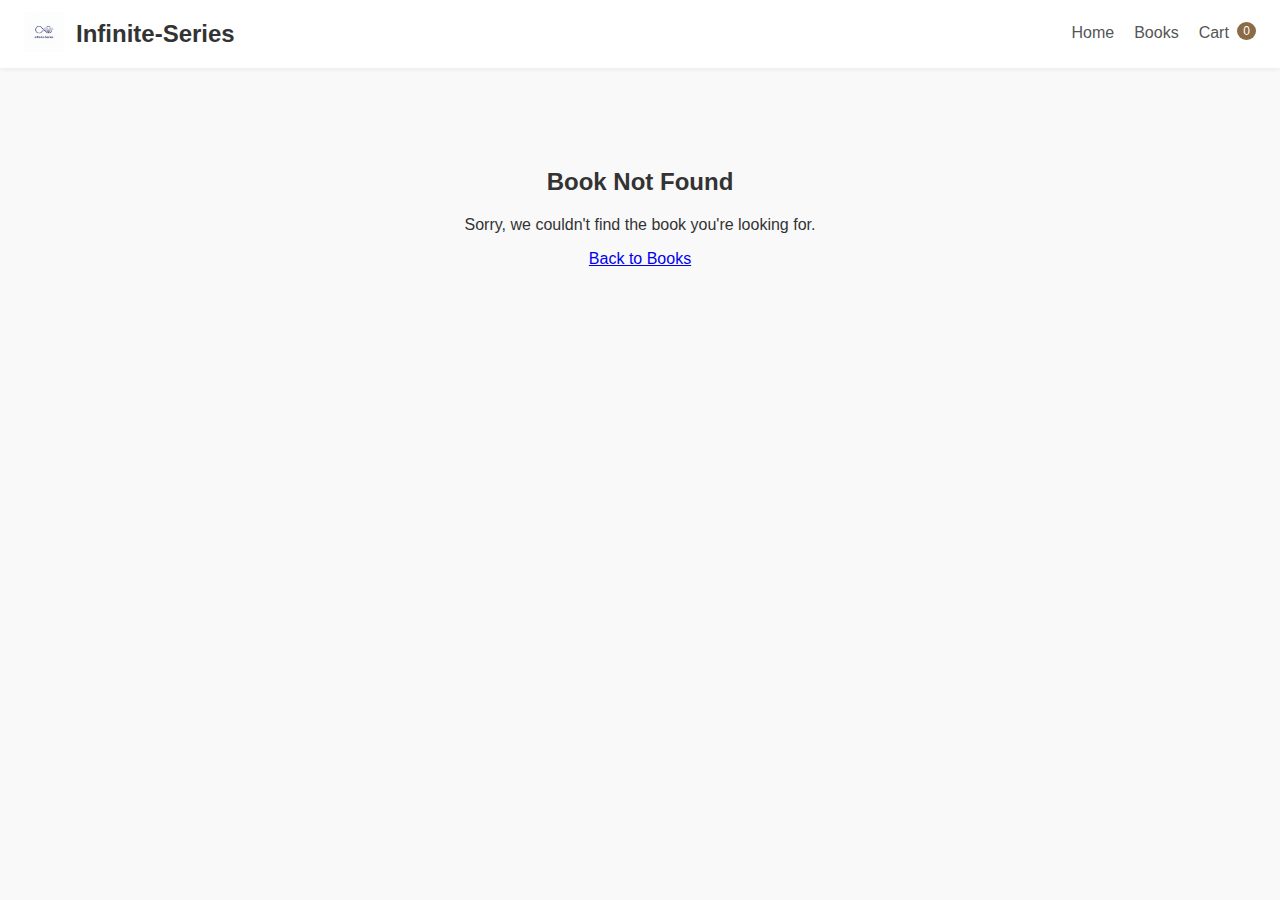
<file: book-details.html>
<!DOCTYPE html>
<html lang="en">
<head>
  <meta charset="utf-8" />
  <meta name="viewport" content="width=device-width, initial-scale=1" />
  <title>Book Details - Infinite-Series</title>
  <link rel="stylesheet" href="books.css" />
  <link rel="stylesheet" href="book-details.css" />
  <link rel="icon" href="logo.png" />
  <link rel="stylesheet" href="https://cdnjs.cloudflare.com/ajax/libs/font-awesome/6.4.0/css/all.min.css" />
</head>
<body>

  <header class="site-header">
    <div class="brand">
      <a href="index.html">
        <img src="logo.png" alt="logo" class="logo" />
      </a>
      <h1>Infinite-Series</h1>
    </div>

    <nav class="top-nav">
      <a href="index.html">Home</a>
      <a href="books.html">Books</a>
      <a href="cart.html" class="cart-link">Cart <span id="cart-count">0</span></a>
    </nav>
  </header>

  <main class="main-content">
    <div id="book-details-container" class="book-details-container">
      <!-- Content will be dynamically inserted by book-details.js -->
      <p>Loading book details...</p>
    </div>
  </main>

  <div id="notification-area"></div>

  <script src="data.js"></script>
  <script src="common.js"></script>

  <script src="book-details.js"></script>

</body>
</html>
</file>
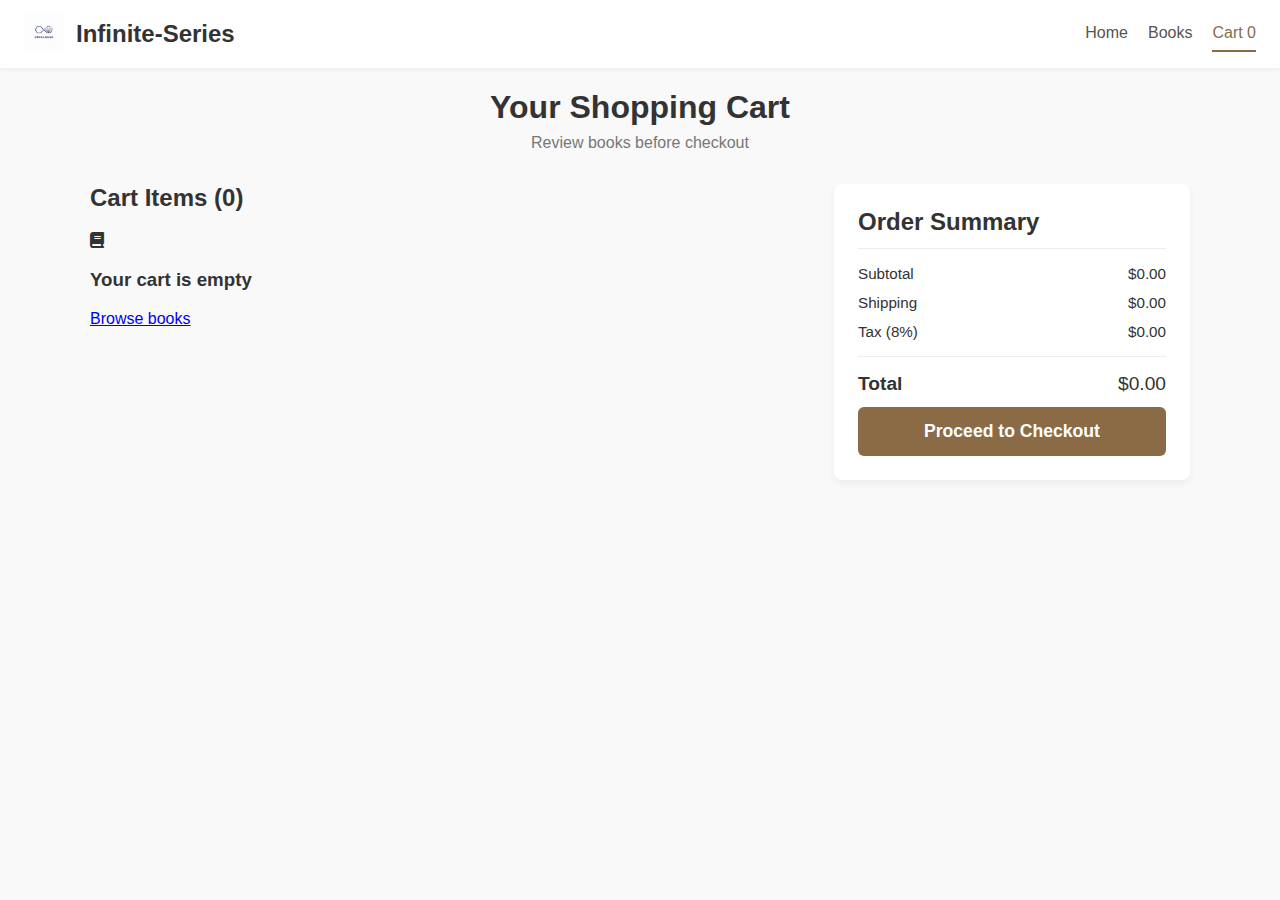
<file: cart.html>
<!DOCTYPE html>
<html lang="en">
<head>
  <meta charset="utf-8" />
  <meta name="viewport" content="width=device-width, initial-scale=1" />
  <title>Cart - Infinite-Series</title>
  <link rel="stylesheet" href="cart.css" />
  <link rel="icon" href="logo.png" />
  <link rel="stylesheet" href="https://cdnjs.cloudflare.com/ajax/libs/font-awesome/6.4.0/css/all.min.css" />
</head>
<body>

  <header class="site-header">
    <div class="brand">
      <a href="index.html">
        <img src="logo.png" alt="logo" class="logo" />
      </a>
      <h1>Infinite-Series</h1>
    </div>

    <nav class="top-nav">
      <a href="index.html">Home</a>
      <a href="books.html">Books</a>
      <a href="cart.html" class="cart-link active">Cart <span id="cart-count">0</span></a>
    </nav>
  </header>

  <main class="main-content">
    <section class="cart-header">
      <h1>Your Shopping Cart</h1>
      <p>Review books before checkout</p>
    </section>

    <section class="cart-content">
      <div class="cart-items-section">
        <h2>Cart Items (<span id="cart-total-items">0</span>)</h2>
        <div class="cart-items-list" id="cart-items"></div>
        <div class="cart-empty" id="cart-empty" style="display: none;">
          <p>Your cart is empty. Add some books to get started!</p>
          <a href="books.html" class="btn">Continue Shopping</a>
        </div>
      </div>

      <div class="cart-summary">
        <h2>Order Summary</h2>

        <div class="summary-row">
          <span>Subtotal</span>
          <span id="subtotal">$0.00</span>
        </div>

        <div class="summary-row">
          <span>Shipping</span>
          <span id="shipping">$3.99</span>
        </div>

        <div class="summary-row">
          <span>Tax (8%)</span>
          <span id="tax">$0.00</span>
        </div>

        <div class="summary-row total-row">
          <span>Total</span>
          <span id="total">$3.99</span>
        </div>

        <button id="checkout-button" class="checkout-button">Proceed to Checkout</button>
      </div>
    </section>
  </main>

  <div id="notification-area"></div>

  <script src="cart.js"></script>

</body>
</html>
</file>
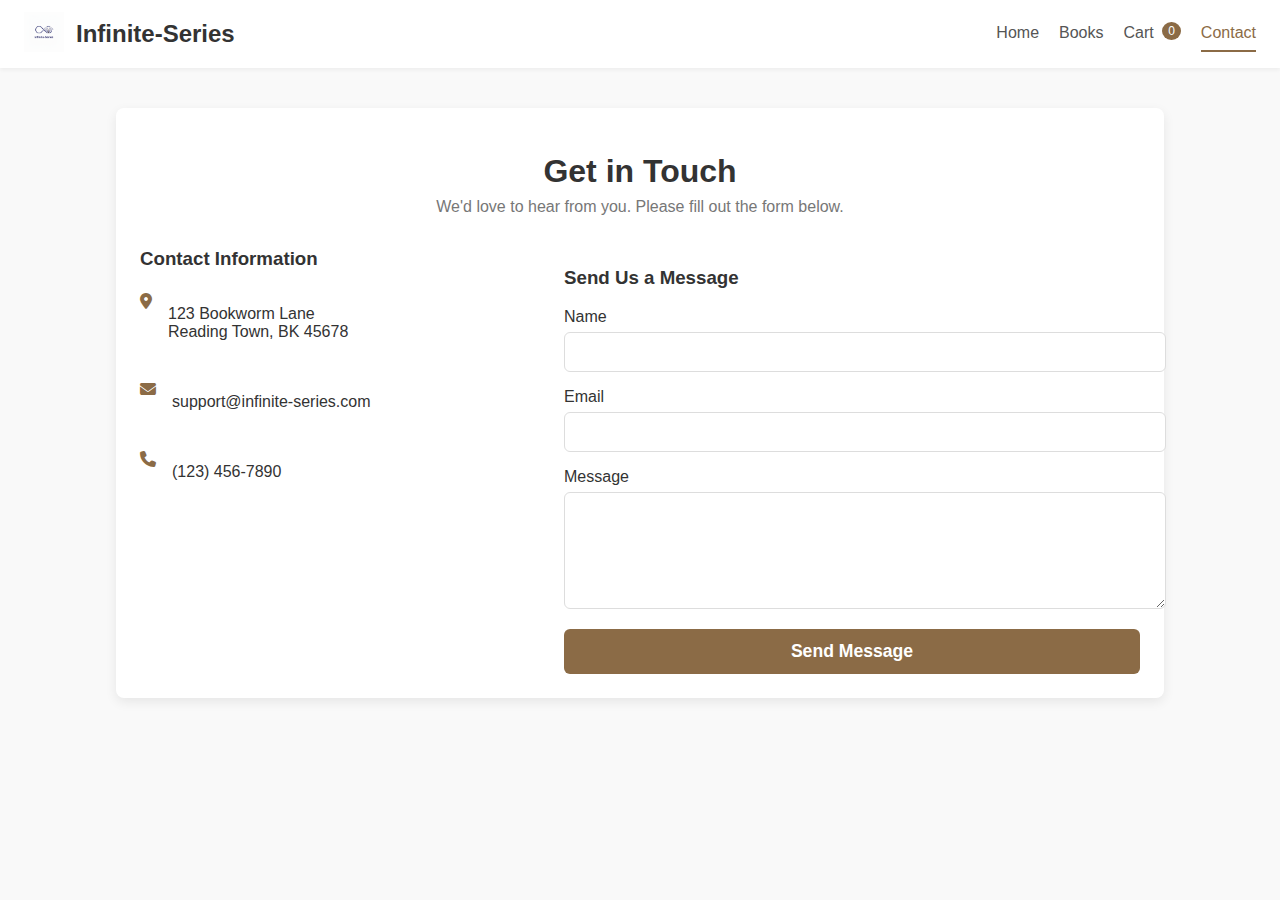
<file: contact.html>
<!DOCTYPE html>
<html lang="en">
<head>
  <meta charset="utf-8" />
  <meta name="viewport" content="width=device-width, initial-scale=1" />
  <title>Contact Us - Infinite-Series</title>
  <link rel="stylesheet" href="contact.css" />
  <link rel="icon" href="logo.png" />
  <link rel="stylesheet" href="https://cdnjs.cloudflare.com/ajax/libs/font-awesome/6.4.0/css/all.min.css" />
</head>
<body>

  <header class="site-header">
    <div class="brand">
      <a href="index.html">
        <img src="logo.png" alt="logo" class="logo" />
      </a>
      <h1>Infinite-Series</h1>
    </div>

    <nav class="top-nav">
      <a href="index.html">Home</a>
      <a href="books.html">Books</a>
      <a href="cart.html" class="cart-link">Cart <span id="cart-count">0</span></a>
      <a href="contact.html" class="active">Contact</a>
    </nav>
  </header>

  <main class="main-content">
    <div class="contact-header">
      <h1>Get in Touch</h1>
      <p>We'd love to hear from you. Please fill out the form below.</p>
    </div>

    <div class="contact-body">
      <div class="contact-info">
        <h3>Contact Information</h3>
        <div class="info-item">
          <i class="fas fa-map-marker-alt"></i>
          <p>123 Bookworm Lane<br>Reading Town, BK 45678</p>
        </div>
        <div class="info-item">
          <i class="fas fa-envelope"></i>
          <p>support@infinite-series.com</p>
        </div>
        <div class="info-item">
          <i class="fas fa-phone"></i>
          <p>(123) 456-7890</p>
        </div>
      </div>

      <div class="contact-form">
        <h3>Send Us a Message</h3>
        <form id="contactForm">
          <div class="form-group">
            <label for="c-name">Name</label>
            <input id="c-name" type="text" required />
          </div>
          <div class="form-group">
            <label for="c-email">Email</label>
            <input id="c-email" type="email" required />
          </div>
          <div class="form-group">
            <label for="c-message">Message</label>
            <textarea id="c-message" rows="5" required></textarea>
          </div>
          <button type="submit" class="submit-btn">Send Message</button>
        </form>
      </div>
    </div>
  </main>

  <div id="notification-area"></div>

  <script src="contact.js"></script>

</body>
</html>
</file>
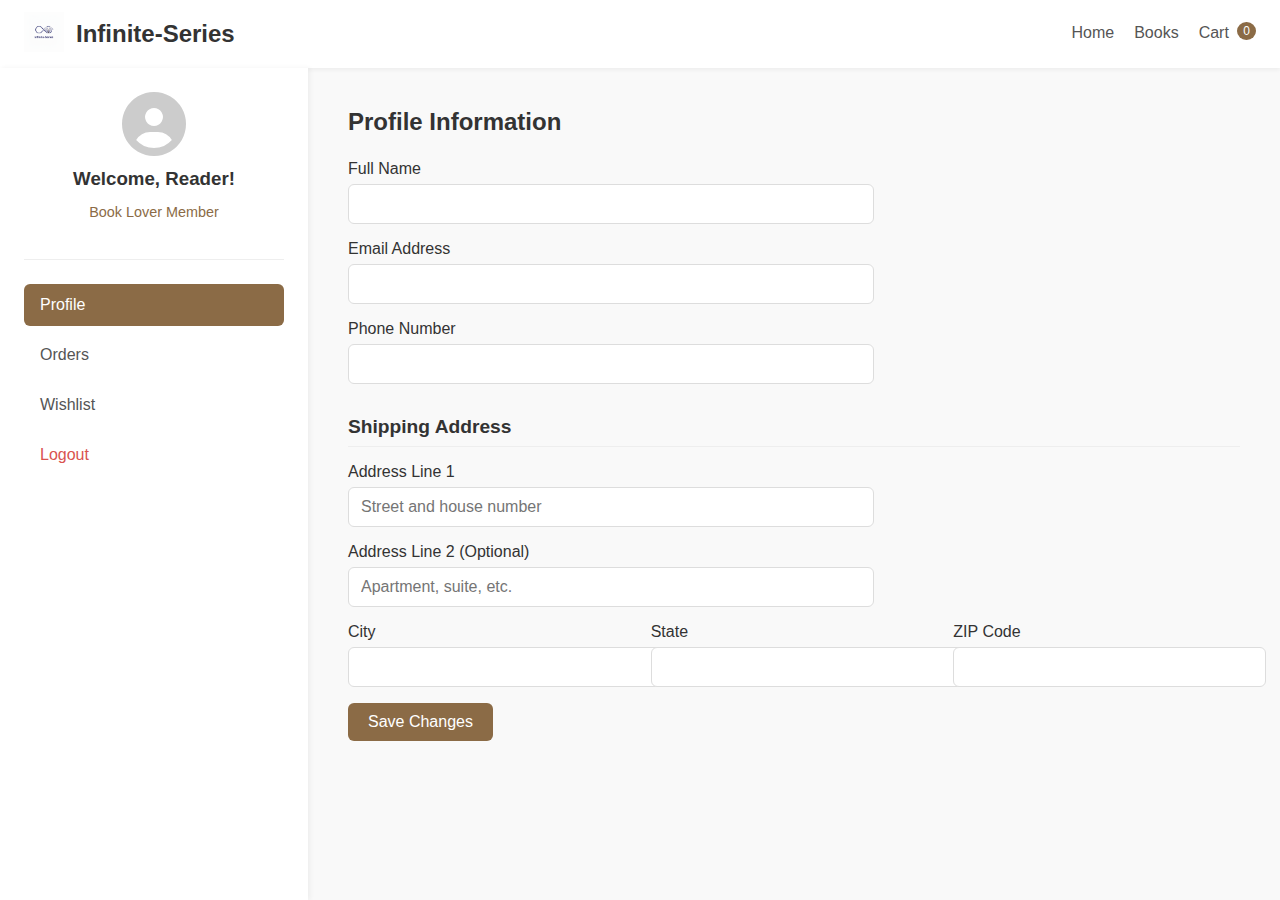
<file: dashboard.html>
<!DOCTYPE html>
<html lang="en">
<head>
  <meta charset="utf-8" />
  <meta name="viewport" content="width=device-width, initial-scale=1" />
  <title>My Account - Infinite-Series</title>
  <link rel="stylesheet" href="dashboard.css" />
  <link rel="icon" href="logo.png" />
  <link rel="stylesheet" href="https://cdnjs.cloudflare.com/ajax/libs/font-awesome/6.4.0/css/all.min.css" />
</head>
<body>

  <div class="dashboard-container">
    <header class="site-header">
      <div class="brand">
        <a href="index.html">
          <img src="logo.png" alt="logo" class="logo" />
        </a>
        <h1>Infinite-Series</h1>
      </div>
      <nav class="top-nav">
        <a href="index.html">Home</a>
        <a href="books.html">Books</a>
        <a href="cart.html" class="cart-link">Cart <span id="cart-count">0</span></a>
      </nav>
    </header>

    <div class="dashboard-content">
      <aside class="sidebar">
        <div class="profile-info">
          <div class="profile-picture">
            <i class="fas fa-user-circle"></i>
          </div>
          <h3 id="user-name">Welcome, Reader!</h3>
          <p class="membership">Book Lover Member</p>
        </div>

        <nav class="dashboard-menu">
          <a href="#profile" class="menu-item active" data-section="profile">Profile</a>
          <a href="#orders" class="menu-item" data-section="orders">Orders</a>
          <a href="#wishlist" class="menu-item" data-section="wishlist">Wishlist</a>
          <a href="#" class="menu-item logout" id="logout-button">Logout</a>
        </nav>
      </aside>

      <main class="main-content">
        <section class="content-section active" id="profile-section">
          <h2>Profile Information</h2>
          <form id="profile-form" class="profile-form">
            <div class="form-group">
              <label>Full Name</label>
              <input type="text" id="profile-name" />
            </div>
            <div class="form-group">
              <label>Email Address</label>
              <input type="email" id="profile-email" />
            </div>
            <div class="form-group">
              <label>Phone Number</label>
              <input type="tel" id="profile-phone" />
            </div>

            <h3 class="form-subheading">Shipping Address</h3>
            <div class="form-group">
              <label>Address Line 1</label>
              <input type="text" id="profile-address1" placeholder="Street and house number" />
            </div>
            <div class="form-group">
              <label>Address Line 2 (Optional)</label>
              <input type="text" id="profile-address2" placeholder="Apartment, suite, etc." />
            </div>
            <div class="form-row">
              <div class="form-group">
                <label>City</label>
                <input type="text" id="profile-city" />
              </div>
              <div class="form-group">
                <label>State</label>
                <input type="text" id="profile-state" />
              </div>
              <div class="form-group">
                <label>ZIP Code</label>
                <input type="text" id="profile-zip" />
              </div>
            </div>
            <button type="submit" class="save-button">Save Changes</button>
          </form>
        </section>

        <section class="content-section" id="orders-section">
          <h2>My Orders</h2>
          <div id="orders-list" class="orders-list"></div>
        </section>

        <section class="content-section" id="wishlist-section">
          <h2>My Wishlist</h2>
          <div id="wishlist-items" class="wishlist-items"></div>
        </section>
      </main>
    </div>
  </div>

  <div id="notification-area"></div>

  <script src="dashboard.js"></script>

</body>
</html>
</file>
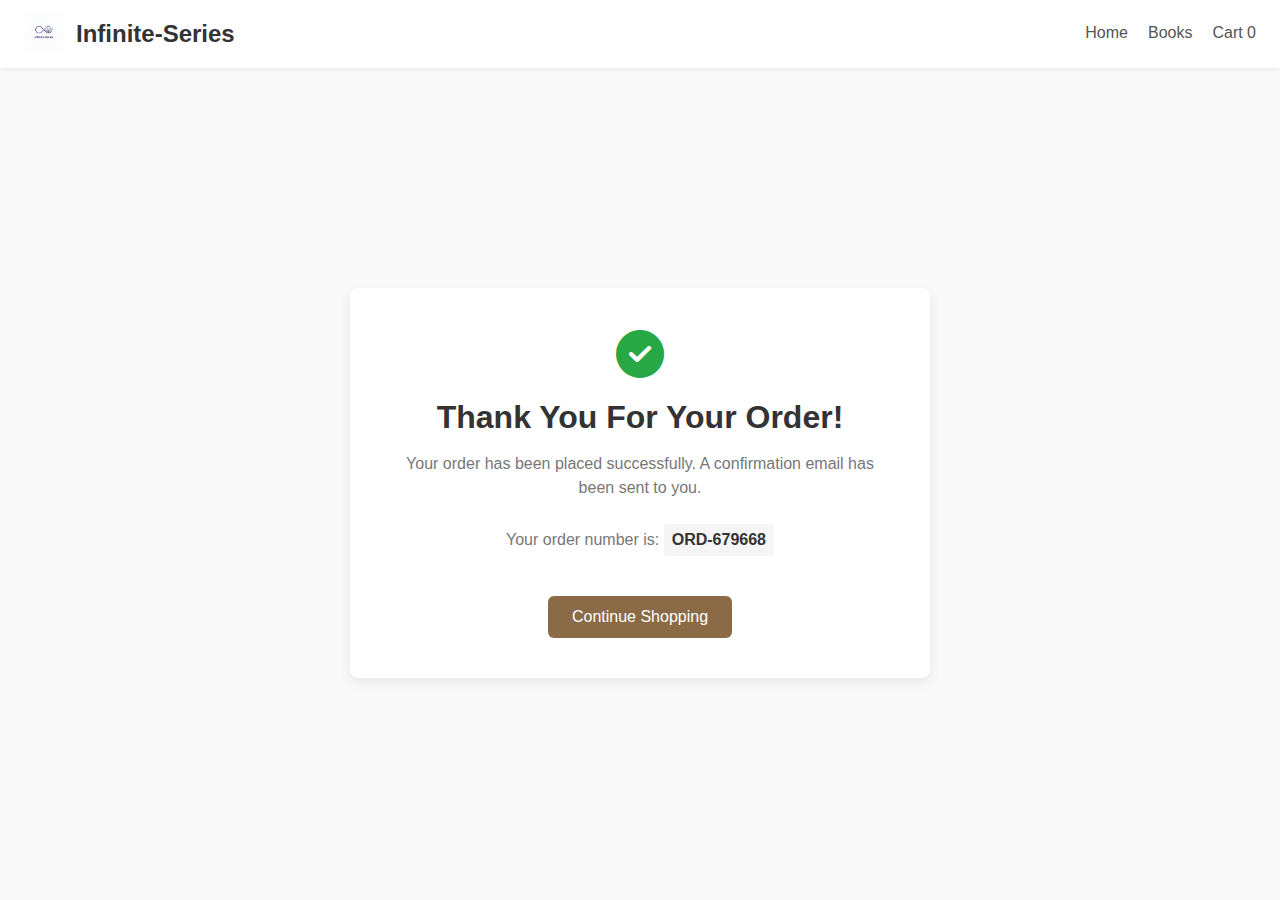
<file: order-confirmation.html>
<!DOCTYPE html>
<html lang="en">
<head>
  <meta charset="utf-8" />
  <meta name="viewport" content="width=device-width, initial-scale=1" />
  <title>Order Confirmation - Infinite-Series</title>
  <link rel="stylesheet" href="order-confirmation.css" />
  <link rel="icon" href="logo.png" />
  <link rel="stylesheet" href="https://cdnjs.cloudflare.com/ajax/libs/font-awesome/6.4.0/css/all.min.css" />
</head>
<body>

  <header class="site-header">
    <div class="brand">
      <a href="index.html">
        <img src="logo.png" alt="logo" class="logo" />
      </a>
      <h1>Infinite-Series</h1>
    </div>
    <nav class="top-nav">
      <a href="index.html">Home</a>
      <a href="books.html">Books</a>
      <a href="cart.html" class="cart-link">Cart <span id="cart-count">0</span></a>
    </nav>
  </header>

  <main class="confirmation-container">
    <div class="confirmation-box">
      <div class="success-icon">
        <i class="fas fa-check-circle"></i>
      </div>
      <h1>Thank You For Your Order!</h1>
      <p>Your order has been placed successfully. A confirmation email has been sent to you.</p>
      <p>Your order number is: <strong id="order-number"></strong></p>
      <a href="books.html" class="btn">Continue Shopping</a>
    </div>
  </main>

  <script src="common.js"></script>
  <script src="order-confirmation.js"></script>

</body>
</html>
</file>
<file: books.css>
/* General Body Styles */
body {
  font-family: -apple-system, BlinkMacSystemFont, "Segoe UI", Roboto, Helvetica, Arial, sans-serif;
  margin: 0;
  background-color: #f9f9f9;
  color: #333;
}

/* Header */
.site-header {
  display: flex;
  justify-content: space-between;
  align-items: center;
  padding: 12px 24px;
  background-color: #fff;
  box-shadow: 0 2px 4px rgba(0, 0, 0, 0.05);
}

.brand {
  display: flex;
  align-items: center;
  gap: 12px;
  text-decoration: none;
  color: inherit;
}

.brand .logo {
  height: 40px;
}

.brand h1 {
  font-size: 1.5rem;
  margin: 0;
}

.top-nav {
  display: flex;
  gap: 20px;
}

.top-nav a {
  text-decoration: none;
  color: #555;
  font-weight: 500;
  padding: 8px 0;
  border-bottom: 2px solid transparent;
  transition: color 0.2s, border-color 0.2s;
}

.top-nav a:hover,
.top-nav a.active {
  color: #8b6b46;
  border-bottom-color: #8b6b46;
}

.cart-link #cart-count {
  background-color: #8b6b46;
  color: #fff;
  border-radius: 50%;
  padding: 2px 6px;
  font-size: 0.75rem;
  vertical-align: top;
  margin-left: 4px;
}

/* Main Content Area */
.main {
  max-width: 1200px;
  margin: 20px auto;
  padding: 0 24px;
}

/* Controls for Search, Filter, Sort */
.controls {
  display: flex;
  gap: 16px;
  margin-bottom: 24px;
  flex-wrap: wrap;
}

.controls input,
.controls select {
  padding: 10px 12px;
  border: 1px solid #ddd;
  border-radius: 6px;
  font-size: 1rem;
  background-color: #fff;
  transition: border-color 0.2s, box-shadow 0.2s;
}

.controls input[type="search"] {
  flex: 1;
  min-width: 200px;
}

.controls input:focus,
.controls select:focus {
  outline: none;
  border-color: #8b6b46;
  box-shadow: 0 0 0 3px rgba(139, 107, 70, 0.1);
}

/* Books Grid */
.books-grid {
  display: grid;
  grid-template-columns: repeat(auto-fill, minmax(220px, 1fr));
  gap: 24px;
}

/* Book Card Styling */
.book-card {
  background-color: #fff;
  border-radius: 8px;
  box-shadow: 0 4px 8px rgba(0, 0, 0, 0.08);
  overflow: hidden;
  display: flex;
  flex-direction: column;
  transition: transform 0.2s, box-shadow 0.2s;
}

.book-card:hover {
  transform: translateY(-5px);
  box-shadow: 0 8px 16px rgba(0, 0, 0, 0.1);
}

.book-card a {
  text-decoration: none;
  color: inherit;
}

.book-card img {
  width: 100%;
  height: 280px;
  object-fit: cover;
  display: block;
  transition: transform 0.3s ease;
}

.book-card .body {
  padding: 16px;
  display: flex;
  flex-direction: column;
  flex-grow: 1;
}

.book-card:hover img {
  transform: scale(1.05);
}

.book-card h3 {
  font-size: 1.1rem;
  margin: 0 0 4px;
}

.book-card .author {
  font-size: 0.9rem;
  color: #777;
  margin-bottom: 12px;
}

.book-card .price {
  font-size: 1.2rem;
  font-weight: bold;
  color: #8b6b46;
  margin-top: auto;
  margin-bottom: 12px;
}

.book-card .actions {
  display: flex;
  gap: 8px;
  /* Make buttons initially invisible and slightly moved down */
  opacity: 0;
  transform: translateY(10px);
  transition: opacity 0.3s ease, transform 0.3s ease;
}

.book-card .actions button {
  border: none;
  border-radius: 6px;
  padding: 8px 12px;
  cursor: pointer;
  font-weight: 500;
  transition: background-color 0.2s, transform 0.1s;
}

/* On card hover, make the action buttons appear */
.book-card:hover .actions {
  opacity: 1;
  transform: translateY(0);
}

.book-card .actions .add {
  flex-grow: 1;
  background-color: #8b6b46;
  color: #fff;
}

.book-card .actions button:active {
  transform: scale(0.97);
}

.book-card .actions .add:hover {
  background-color: #7a5c3a;
}

.book-card .actions .wish {
  background-color: #f0f0f0;
  color: #555;
}

.book-card .actions .wish .fa-heart {
  transition: color 0.2s;
}

.book-card .actions .wish:hover {
  background-color: #e0e0e0;
}
.book-card .actions .wish:hover .fa-heart {
  color: #d9534f;
}

/* Load More Button */
.load-more-area {
  text-align: center;
  margin-top: 32px;
}

.load-more {
  background-color: #fff;
  color: #8b6b46;
  border: 1px solid #8b6b46;
  padding: 12px 24px;
  border-radius: 6px;
  cursor: pointer;
  font-size: 1rem;
  transition: background-color 0.2s, color 0.2s;
}

.load-more:hover {
  background-color: #8b6b46;
  color: #fff;
}
</file>
<file: book-details.css>
.main-content {
  max-width: 900px;
  margin: 40px auto;
  padding: 0 24px;
}

.book-details-container {
  display: grid;
  grid-template-columns: 300px 1fr;
  gap: 40px;
  align-items: flex-start;
}

.book-cover img {
  width: 100%;
  border-radius: 8px;
  box-shadow: 0 8px 24px rgba(0,0,0,0.15);
}

.book-info h1 {
  margin-top: 0;
  margin-bottom: 4px;
  font-size: 2.5rem;
}

.book-info .author {
  font-size: 1.2rem;
  color: #777;
  margin-bottom: 16px;
}

.book-info .price {
  font-size: 2rem;
  font-weight: bold;
  color: #8b6b46;
  margin-bottom: 24px;
}

.book-info .description {
  line-height: 1.6;
  margin-bottom: 24px;
}

.book-actions {
  display: flex;
  gap: 12px;
}

.book-actions .btn {
  padding: 12px 24px;
  border: none;
  border-radius: 6px;
  font-size: 1rem;
  font-weight: 500;
  cursor: pointer;
  transition: background-color 0.2s;
}

.book-actions .add-to-cart {
  background-color: #8b6b46;
  color: #fff;
}

.book-actions .add-to-cart:hover {
  background-color: #7a5c3a;
}

.book-actions .add-to-wishlist {
  background-color: #f0f0f0;
  color: #555;
}

.book-actions .add-to-wishlist:hover {
  background-color: #e0e0e0;
}

.book-not-found {
  text-align: center;
  padding: 40px;
}
</file>
<file: cart.css>
/* General Body Styles */
body {
  font-family: -apple-system, BlinkMacSystemFont, "Segoe UI", Roboto, Helvetica, Arial, sans-serif;
  margin: 0;
  background-color: #f9f9f9;
  color: #333;
}

/* Header */
.site-header {
  display: flex;
  justify-content: space-between;
  align-items: center;
  padding: 12px 24px;
  background-color: #fff;
  box-shadow: 0 2px 4px rgba(0, 0, 0, 0.05);
}

.brand {
  display: flex;
  align-items: center;
  gap: 12px;
  text-decoration: none;
  color: inherit;
}

.brand .logo {
  height: 40px;
}

.brand h1 {
  font-size: 1.5rem;
  margin: 0;
}

.top-nav {
  display: flex;
  gap: 20px;
}

.top-nav a {
  text-decoration: none;
  color: #555;
  font-weight: 500;
  padding: 8px 0;
  border-bottom: 2px solid transparent;
  transition: color 0.2s, border-color 0.2s;
}

.top-nav a:hover,
.top-nav a.active {
  color: #8b6b46;
  border-bottom-color: #8b6b46;
}

/* Main Content Area */
.main-content {
  max-width: 1100px;
  margin: 20px auto;
  padding: 0 24px;
}

.cart-header {
  text-align: center;
  margin-bottom: 32px;
}

.cart-header h1 {
  margin-bottom: 8px;
}

.cart-header p {
  color: #777;
  margin-top: 0;
}

.cart-content {
  display: grid;
  grid-template-columns: 2fr 1fr;
  gap: 32px;
  align-items: start;
}

/* Cart Items Section */
.cart-items-section h2 {
  margin-top: 0;
}

.cart-items-list {
  display: flex;
  flex-direction: column;
  gap: 16px;
}

/* Individual Cart Item Styling */
.cart-item {
  display: flex;
  align-items: flex-start;
  gap: 16px;
  padding: 16px;
  background-color: #fff;
  border-radius: 8px;
  box-shadow: 0 2px 4px rgba(0,0,0,0.05);
}

.cart-item-img {
  width: 80px;
  height: 110px;
  object-fit: cover;
  border-radius: 4px;
}

.cart-item-details {
  flex-grow: 1;
}

.cart-item-details h4 {
  margin: 0 0 4px;
  font-size: 1.1rem;
}

.cart-item-details .author {
  font-size: 0.9rem;
  color: #777;
  margin-bottom: 8px;
}

.cart-item-details .price {
  font-weight: bold;
  color: #8b6b46;
}

.quantity-control {
  display: flex;
  align-items: center;
  margin-top: 12px;
}

.quantity-control button {
  width: 28px;
  height: 28px;
  border: 1px solid #ddd;
  background-color: #f5f5f5;
  cursor: pointer;
}

.quantity-control input {
  width: 40px;
  height: 28px;
  text-align: center;
  border: 1px solid #ddd;
  border-left: none;
  border-right: none;
}

.item-total {
  font-weight: bold;
  font-size: 1.1rem;
}

.remove-item {
  background: none;
  border: none;
  color: #999;
  cursor: pointer;
  font-size: 0.9rem;
}

/* Empty Cart Message */
.cart-empty {
  text-align: center;
  padding: 40px;
  background-color: #fff;
  border: 1px dashed #ddd;
  border-radius: 8px;
}

.cart-empty .btn {
  display: inline-block;
  margin-top: 16px;
  background-color: #8b6b46;
  color: #fff;
  padding: 10px 20px;
  text-decoration: none;
  border-radius: 6px;
  transition: background-color 0.2s;
}

.cart-empty .btn:hover {
  background-color: #7a5c3a;
}

/* Cart Summary Section */
.cart-summary {
  background-color: #fff;
  padding: 24px;
  border-radius: 8px;
  box-shadow: 0 4px 8px rgba(0, 0, 0, 0.05);
  position: sticky;
  top: 20px;
}

.cart-summary h2 {
  margin-top: 0;
  border-bottom: 1px solid #eee;
  padding-bottom: 12px;
  margin-bottom: 16px;
}

.summary-row {
  display: flex;
  justify-content: space-between;
  margin-bottom: 12px;
  font-size: 0.95rem;
}

.summary-row span:last-child {
  font-weight: 500;
}

.total-row {
  font-size: 1.2rem;
  font-weight: bold;
  margin-top: 16px;
  padding-top: 16px;
  border-top: 1px solid #eee;
}

.checkout-button {
  width: 100%;
  padding: 14px;
  font-size: 1.1rem;
  font-weight: bold;
  color: #fff;
  background-color: #8b6b46;
  border: none;
  border-radius: 6px;
  cursor: pointer;
  transition: background-color 0.2s;
}

.checkout-button:hover {
  background-color: #7a5c3a;
}

.checkout-button:disabled {
  background-color: #ccc;
  cursor: not-allowed;
}
</file>
<file: contact.css>
/* General Body Styles */
body {
  font-family: -apple-system, BlinkMacSystemFont, "Segoe UI", Roboto, Helvetica, Arial, sans-serif;
  margin: 0;
  background-color: #f9f9f9;
  color: #333;
}

/* Header */
.site-header {
  display: flex;
  justify-content: space-between;
  align-items: center;
  padding: 12px 24px;
  background-color: #fff;
  box-shadow: 0 2px 4px rgba(0, 0, 0, 0.05);
}

.brand {
  display: flex;
  align-items: center;
  gap: 12px;
  text-decoration: none;
  color: inherit;
}

.brand .logo {
  height: 40px;
}

.brand h1 {
  font-size: 1.5rem;
  margin: 0;
}

.top-nav {
  display: flex;
  gap: 20px;
}

.top-nav a {
  text-decoration: none;
  color: #555;
  font-weight: 500;
  padding: 8px 0;
  border-bottom: 2px solid transparent;
  transition: color 0.2s, border-color 0.2s;
}

.top-nav a:hover,
.top-nav a.active {
  color: #8b6b46;
  border-bottom-color: #8b6b46;
}

.cart-link #cart-count {
  background-color: #8b6b46;
  color: #fff;
  border-radius: 50%;
  padding: 2px 6px;
  font-size: 0.75rem;
  vertical-align: top;
  margin-left: 4px;
}

/* Main Content Area */
.main-content {
  max-width: 1000px;
  margin: 40px auto;
  padding: 24px;
  background-color: #fff;
  border-radius: 8px;
  box-shadow: 0 4px 12px rgba(0,0,0,0.08);
}

.contact-header {
  text-align: center;
  margin-bottom: 32px;
}

.contact-header h1 {
  margin-bottom: 8px;
}

.contact-header p {
  color: #777;
  margin-top: 0;
}

.contact-body {
  display: grid;
  grid-template-columns: 1fr 1.5fr;
  gap: 40px;
}

/* Contact Info Section */
.contact-info h3 {
  margin-top: 0;
}

.info-item {
  display: flex;
  align-items: flex-start;
  gap: 16px;
  margin-bottom: 20px;
}

.info-item i {
  color: #8b6b46;
  margin-top: 4px;
}

/* Contact Form Section */
.form-group {
  margin-bottom: 16px;
}

.form-group label {
  display: block;
  margin-bottom: 6px;
  font-weight: 500;
}

.form-group input,
.form-group textarea {
  width: 100%;
  padding: 10px 12px;
  border: 1px solid #ddd;
  border-radius: 6px;
  font-size: 1rem;
  transition: border-color 0.2s, box-shadow 0.2s;
}

.form-group input:focus,
.form-group textarea:focus {
  outline: none;
  border-color: #8b6b46;
  box-shadow: 0 0 0 3px rgba(139, 107, 70, 0.1);
}

.submit-btn {
  width: 100%;
  padding: 12px;
  font-size: 1.1rem;
  font-weight: bold;
  color: #fff;
  background-color: #8b6b46;
  border: none;
  border-radius: 6px;
  cursor: pointer;
  transition: background-color 0.2s;
}

.submit-btn:hover {
  background-color: #7a5c3a;
}
</file>
<file: dashboard.css>
/* General Body Styles */
body {
  font-family: -apple-system, BlinkMacSystemFont, "Segoe UI", Roboto, Helvetica, Arial, sans-serif;
  margin: 0;
  background-color: #f9f9f9;
  color: #333;
}

/* Header */
.site-header {
  display: flex;
  justify-content: space-between;
  align-items: center;
  padding: 12px 24px;
  background-color: #fff;
  box-shadow: 0 2px 4px rgba(0, 0, 0, 0.05);
}

.brand {
  display: flex;
  align-items: center;
  gap: 12px;
  text-decoration: none;
  color: inherit;
}

.brand .logo {
  height: 40px;
}

.brand h1 {
  font-size: 1.5rem;
  margin: 0;
}

.top-nav {
  display: flex;
  gap: 20px;
}

.top-nav a {
  text-decoration: none;
  color: #555;
  font-weight: 500;
  padding: 8px 0;
  border-bottom: 2px solid transparent;
  transition: color 0.2s, border-color 0.2s;
}

.top-nav a:hover,
.top-nav a.active {
  color: #8b6b46;
  border-bottom-color: #8b6b46;
}

.cart-link #cart-count {
  background-color: #8b6b46;
  color: #fff;
  border-radius: 50%;
  padding: 2px 6px;
  font-size: 0.75rem;
  vertical-align: top;
  margin-left: 4px;
}

/* Dashboard Layout */
.dashboard-container {
  display: flex;
  flex-direction: column;
  min-height: 100vh;
}

.dashboard-content {
  display: flex;
  flex-grow: 1;
}

/* Sidebar */
.sidebar {
  width: 260px;
  background-color: #fff;
  box-shadow: 2px 0 5px rgba(0,0,0,0.05);
  padding: 24px;
  display: flex;
  flex-direction: column;
}

.profile-info {
  text-align: center;
  border-bottom: 1px solid #eee;
  padding-bottom: 24px;
  margin-bottom: 24px;
}

.profile-picture .fa-user-circle {
  font-size: 64px;
  color: #ccc;
}

.profile-info h3 {
  margin: 12px 0 4px;
}

.profile-info .membership {
  font-size: 0.9rem;
  color: #8b6b46;
  font-weight: 500;
}

.dashboard-menu {
  display: flex;
  flex-direction: column;
  gap: 8px;
}

.dashboard-menu .menu-item {
  text-decoration: none;
  color: #555;
  padding: 12px 16px;
  border-radius: 6px;
  transition: background-color 0.2s, color 0.2s;
}

.dashboard-menu .menu-item:hover {
  background-color: #f5f5f5;
}

.dashboard-menu .menu-item.active {
  background-color: #8b6b46;
  color: #fff;
  font-weight: 500;
}

.dashboard-menu .logout {
  margin-top: auto;
  color: #d9534f;
}

.dashboard-menu .logout:hover {
  background-color: #fbeae9;
}

/* Main Content */
.main-content {
  flex-grow: 1;
  padding: 40px;
}

.content-section {
  display: none;
}

.content-section.active {
  display: block;
}

.main-content h2 {
  margin-top: 0;
  margin-bottom: 24px;
}

/* Profile Form */
.profile-form .form-group {
  margin-bottom: 16px;
  max-width: 500px;
}

.profile-form label {
  display: block;
  margin-bottom: 6px;
  font-weight: 500;
}

.profile-form input {
  width: 100%;
  padding: 10px 12px;
  border: 1px solid #ddd;
  border-radius: 6px;
  font-size: 1rem;
}

.profile-form .form-subheading {
  margin-top: 32px;
  margin-bottom: 16px;
  font-size: 1.2rem;
  border-bottom: 1px solid #eee;
  padding-bottom: 8px;
}

.profile-form .form-row {
  display: flex;
  gap: 16px;
}
.profile-form .form-row .form-group {
  flex: 1;
}

.save-button {
  padding: 10px 20px;
  font-size: 1rem;
  font-weight: 500;
  color: #fff;
  background-color: #8b6b46;
  border: none;
  border-radius: 6px;
  cursor: pointer;
  transition: background-color 0.2s;
}

.save-button:hover {
  background-color: #7a5c3a;
}

/* Orders and Wishlist (placeholder styles) */
.orders-list, .wishlist-items {
  border: 1px dashed #ddd;
  padding: 20px;
  border-radius: 8px;
  min-height: 100px;
  text-align: center;
  color: #999;
}
</file>
<file: order-confirmation.css>
/* General Body Styles */
body {
  font-family: -apple-system, BlinkMacSystemFont, "Segoe UI", Roboto, Helvetica, Arial, sans-serif;
  margin: 0;
  background-color: #f9f9f9;
  color: #333;
}

/* Header */
.site-header {
  display: flex;
  justify-content: space-between;
  align-items: center;
  padding: 12px 24px;
  background-color: #fff;
  box-shadow: 0 2px 4px rgba(0, 0, 0, 0.05);
}

.brand {
  display: flex;
  align-items: center;
  gap: 12px;
  text-decoration: none;
  color: inherit;
}

.brand .logo {
  height: 40px;
}

.brand h1 {
  font-size: 1.5rem;
  margin: 0;
}

.top-nav {
  display: flex;
  gap: 20px;
}

.top-nav a {
  text-decoration: none;
  color: #555;
  font-weight: 500;
  padding: 8px 0;
  border-bottom: 2px solid transparent;
  transition: color 0.2s, border-color 0.2s;
}

.top-nav a:hover {
  color: #8b6b46;
}

/* Main Confirmation Box */
.confirmation-container {
  display: flex;
  justify-content: center;
  align-items: center;
  padding: 40px 16px;
  min-height: calc(100vh - 150px);
}

.confirmation-box {
  background-color: #fff;
  padding: 40px;
  border-radius: 8px;
  box-shadow: 0 4px 12px rgba(0,0,0,0.08);
  text-align: center;
  max-width: 500px;
  width: 100%;
}

.success-icon {
  font-size: 48px;
  color: #28a745;
  margin-bottom: 16px;
}

@keyframes pop-in {
  0% {
    transform: scale(0.5);
    opacity: 0;
  }
  80% {
    transform: scale(1.1);
    opacity: 1;
  }
  100% {
    transform: scale(1);
  }
}

.confirmation-box h1 {
  margin-top: 0;
  margin-bottom: 12px;
}

.confirmation-box p {
  color: #777;
  line-height: 1.5;
}

#order-number {
  font-weight: bold;
  color: #333;
  background-color: #f5f5f5;
  padding: 4px 8px;
  border-radius: 4px;
  display: inline-block;
  margin-top: 8px;
}

.btn {
  display: inline-block;
  margin-top: 24px;
  background-color: #8b6b46;
  color: #fff;
  padding: 12px 24px;
  text-decoration: none;
  border-radius: 6px;
  font-weight: 500;
  transition: background-color 0.2s;
}

.btn:hover {
  background-color: #7a5c3a;
}
</file>
